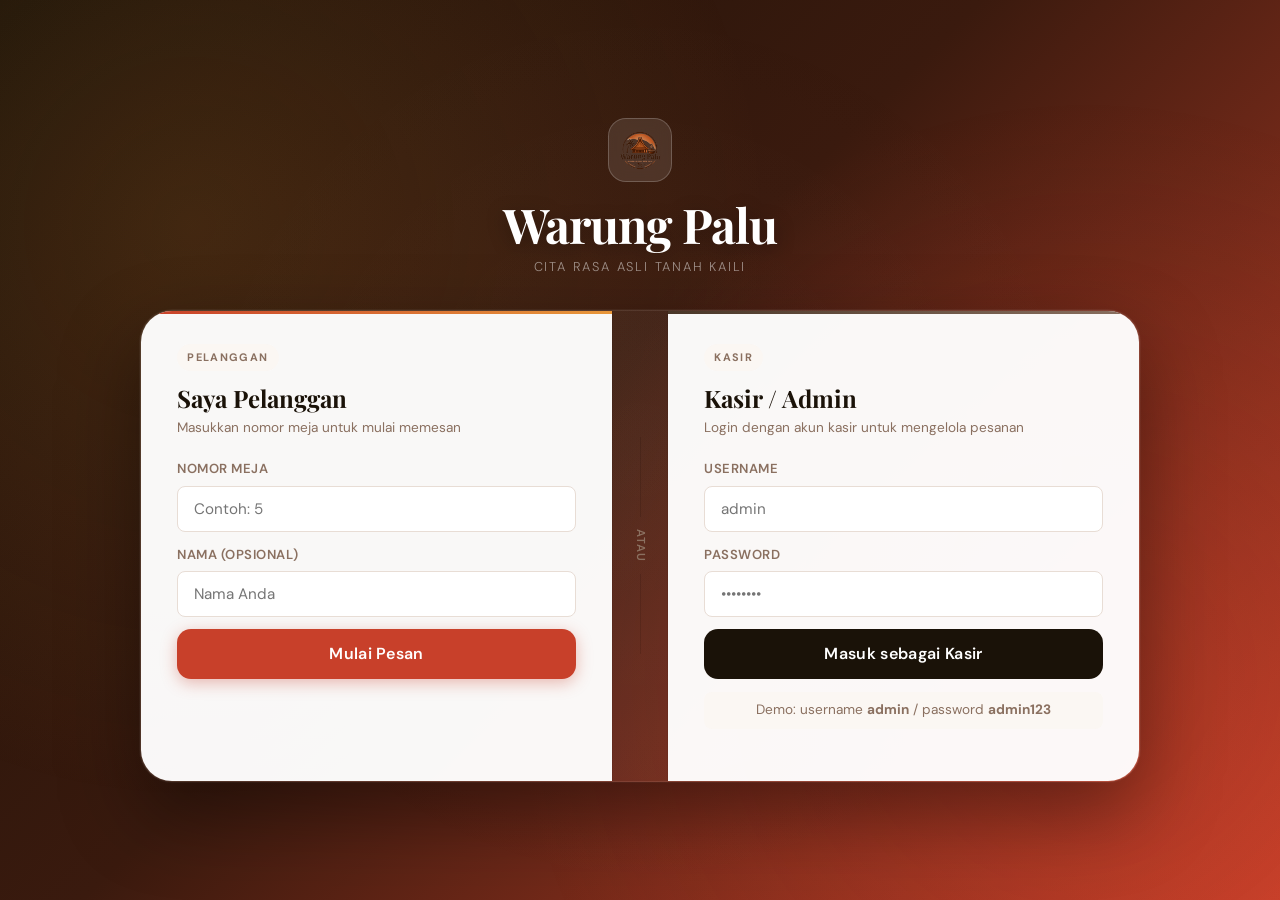
<file: index.html>
<!DOCTYPE html>
<html lang="id">
<head>
  <meta charset="UTF-8" />
  <meta name="viewport" content="width=device-width, initial-scale=1.0" />
  <title>Warung Palu — Cita Rasa Tanah Kaili</title>

  <!-- Favicon: ikon di tab browser -->
  <link rel="icon" type="image/png" href="assets/icons/logo.png" />
  <link rel="apple-touch-icon" href="assets/icons/logo.png" />

  <link rel="stylesheet" href="css/main.css" />
  <link rel="stylesheet" href="css/login.css" />
  <link href="https://fonts.googleapis.com/css2?family=Playfair+Display:ital,wght@0,400;0,700;1,400&family=DM+Sans:wght@300;400;500&display=swap" rel="stylesheet" />
</head>
<body class="login-page">

  <div class="bg-pattern"></div>

  <main class="login-wrapper">

    <!-- Brand -->
    <div class="brand-header">
      <div class="brand-logo">
        <img src="assets/icons/logo.png" alt="Logo"
             onload="this.nextElementSibling.style.display='none'"
             onerror="this.style.display='none'" />
        <span class="logo-fallback">WP</span>
      </div>
      <h1 class="brand-name">Warung Palu</h1>
      <p class="brand-tagline">Cita Rasa Asli Tanah Kaili</p>
    </div>

    <!-- Login Cards -->
    <div class="login-cards">

      <!-- Pelanggan Card -->
      <div class="login-card card-customer" id="cardCustomer">
        <div class="card-label">Pelanggan</div>
        <h2>Saya Pelanggan</h2>
        <p>Masukkan nomor meja untuk mulai memesan</p>
        <div class="input-group">
          <label>Nomor Meja</label>
          <input type="number" id="tableNumber" placeholder="Contoh: 5" min="1" max="50" />
        </div>
        <div class="input-group">
          <label>Nama (Opsional)</label>
          <input type="text" id="customerName" placeholder="Nama Anda" />
        </div>
        <button class="btn-primary" onclick="loginCustomer()">
          Mulai Pesan
        </button>
      </div>

      <!-- Divider -->
      <div class="card-divider">
        <span>atau</span>
      </div>

      <!-- Kasir Card -->
      <div class="login-card card-cashier" id="cardCashier">
        <div class="card-label">Kasir</div>
        <h2>Kasir / Admin</h2>
        <p>Login dengan akun kasir untuk mengelola pesanan</p>
        <div class="input-group">
          <label>Username</label>
          <input type="text" id="cashierUser" placeholder="admin" />
        </div>
        <div class="input-group">
          <label>Password</label>
          <input type="password" id="cashierPass" placeholder="••••••••" />
        </div>
        <button class="btn-secondary" onclick="loginCashier()">
          Masuk sebagai Kasir
        </button>
        <p class="hint-text">Demo: username <b>admin</b> / password <b>admin123</b></p>
      </div>

    </div>

  </main>

  <!-- Toast -->
  <div class="toast" id="toast"></div>

  <script src="js/app.js"></script>
  <script src="js/login.js"></script>
</body>
</html>
</file>
<file: css/main.css>
/* ============================================================
   WARUNG PALU — main.css
   Global variables, resets, and shared components
   ============================================================ */

@import url('https://fonts.googleapis.com/css2?family=Playfair+Display:ital,wght@0,400;0,700;1,400&family=DM+Sans:wght@300;400;500&display=swap');

/* ---- CSS Variables ---- */
:root {
  --clr-primary:    #C8402A;   /* merah tanah */
  --clr-primary-dk: #9E2F1E;
  --clr-primary-lt: #F5DDD9;
  --clr-accent:     #E8973A;   /* kuning kunyit */
  --clr-accent-lt:  #FDF3E3;
  --clr-dark:       #1A1208;
  --clr-mid:        #4A3728;
  --clr-text:       #3A2A1C;
  --clr-muted:      #8A7060;
  --clr-border:     #E8DDD5;
  --clr-bg:         #FBF7F3;
  --clr-white:      #FFFFFF;
  --clr-success:    #2E7D50;
  --clr-warning:    #C07A00;
  --clr-info:       #1A6EA0;

  --ff-display: 'Playfair Display', Georgia, serif;
  --ff-body:    'DM Sans', sans-serif;

  --radius-sm: 8px;
  --radius-md: 14px;
  --radius-lg: 22px;
  --radius-xl: 32px;

  --shadow-sm:  0 2px 8px rgba(26,18,8,.08);
  --shadow-md:  0 6px 24px rgba(26,18,8,.12);
  --shadow-lg:  0 16px 48px rgba(26,18,8,.18);
  --shadow-xl:  0 24px 80px rgba(26,18,8,.24);

  --transition: 0.25s cubic-bezier(0.4, 0, 0.2, 1);

  --sidebar-w: 260px;
  --navbar-h:  70px;
}

/* ---- Reset ---- */
*, *::before, *::after { box-sizing: border-box; margin: 0; padding: 0; }
html { scroll-behavior: smooth; }
body {
  font-family: var(--ff-body);
  background: var(--clr-bg);
  color: var(--clr-text);
  line-height: 1.6;
  min-height: 100vh;
}
a { text-decoration: none; color: inherit; }
button { cursor: pointer; border: none; background: none; font-family: var(--ff-body); }
input, select, textarea {
  font-family: var(--ff-body);
  font-size: 0.95rem;
  outline: none;
}
img { display: block; max-width: 100%; }

/* ---- Scrollbar ---- */
::-webkit-scrollbar { width: 6px; }
::-webkit-scrollbar-track { background: var(--clr-bg); }
::-webkit-scrollbar-thumb { background: var(--clr-border); border-radius: 99px; }

/* ---- Toast ---- */
.toast {
  position: fixed;
  bottom: 2rem;
  left: 50%;
  transform: translateX(-50%) translateY(120px);
  background: var(--clr-dark);
  color: #fff;
  padding: 0.8rem 1.6rem;
  border-radius: var(--radius-xl);
  font-size: 0.9rem;
  font-weight: 500;
  z-index: 9999;
  opacity: 0;
  transition: transform 0.35s cubic-bezier(0.34,1.56,0.64,1), opacity 0.35s;
  pointer-events: none;
  white-space: nowrap;
  box-shadow: var(--shadow-lg);
}
.toast.show {
  opacity: 1;
  transform: translateX(-50%) translateY(0);
}
.toast.success { background: var(--clr-success); }
.toast.error   { background: var(--clr-primary); }

/* ---- Modal Overlay ---- */
.modal-overlay {
  position: fixed; inset: 0;
  background: rgba(26,18,8,.55);
  backdrop-filter: blur(4px);
  z-index: 800;
  opacity: 0;
  pointer-events: none;
  transition: opacity var(--transition);
}
.modal-overlay.active {
  opacity: 1;
  pointer-events: all;
}

/* ---- Empty State ---- */
.empty-state {
  display: flex;
  flex-direction: column;
  align-items: center;
  justify-content: center;
  padding: 3rem 1rem;
  color: var(--clr-muted);
  gap: 0.75rem;
  width: 100%;
}
.empty-state span { font-size: 3rem; }
.empty-state p { font-size: 0.95rem; }

/* ---- Utility ---- */
.full-width { grid-column: 1 / -1; }

/* ---- Status Badges ---- */
.status-badge {
  display: inline-flex;
  align-items: center;
  gap: 0.4rem;
  padding: 0.3rem 0.8rem;
  border-radius: var(--radius-xl);
  font-size: 0.78rem;
  font-weight: 600;
  letter-spacing: 0.02em;
  text-transform: uppercase;
}
.status-badge.menunggu  { background: #FFF3CD; color: #7A5A00; }
.status-badge.diproses  { background: #FFE4CC; color: #8A3A00; }
.status-badge.selesai   { background: #D4EDDA; color: #155724; }

/* ---- Form Shared ---- */
.input-group {
  display: flex;
  flex-direction: column;
  gap: 0.4rem;
  margin-bottom: 1rem;
}
.input-group label {
  font-size: 0.82rem;
  font-weight: 600;
  color: var(--clr-muted);
  letter-spacing: 0.04em;
  text-transform: uppercase;
}
.input-group input,
.input-group select,
.input-group textarea {
  padding: 0.75rem 1rem;
  border: 1.5px solid var(--clr-border);
  border-radius: var(--radius-sm);
  background: var(--clr-white);
  color: var(--clr-text);
  font-size: 0.95rem;
  transition: border-color var(--transition), box-shadow var(--transition);
}
.input-group input:focus,
.input-group select:focus,
.input-group textarea:focus {
  border-color: var(--clr-primary);
  box-shadow: 0 0 0 3px var(--clr-primary-lt);
}

/* ---- Buttons ---- */
.btn-primary {
  width: 100%;
  padding: 0.9rem;
  background: var(--clr-primary);
  color: #fff;
  border-radius: var(--radius-md);
  font-size: 1rem;
  font-weight: 600;
  letter-spacing: 0.02em;
  transition: background var(--transition), transform var(--transition), box-shadow var(--transition);
  display: flex;
  align-items: center;
  justify-content: center;
  gap: 0.5rem;
  box-shadow: 0 4px 16px rgba(200,64,42,.35);
}
.btn-primary:hover {
  background: var(--clr-primary-dk);
  transform: translateY(-2px);
  box-shadow: 0 8px 24px rgba(200,64,42,.4);
}
.btn-primary:active { transform: translateY(0); }

.btn-secondary {
  width: 100%;
  padding: 0.9rem;
  background: var(--clr-dark);
  color: #fff;
  border-radius: var(--radius-md);
  font-size: 1rem;
  font-weight: 600;
  letter-spacing: 0.02em;
  transition: background var(--transition), transform var(--transition);
  display: flex;
  align-items: center;
  justify-content: center;
  gap: 0.5rem;
}
.btn-secondary:hover {
  background: var(--clr-mid);
  transform: translateY(-2px);
}

/* ---- Animations ---- */
@keyframes fadeIn {
  from { opacity: 0; transform: translateY(16px); }
  to   { opacity: 1; transform: translateY(0); }
}
@keyframes slideUp {
  from { opacity: 0; transform: translateY(40px); }
  to   { opacity: 1; transform: translateY(0); }
}
@keyframes pulse {
  0%, 100% { transform: scale(1); }
  50%       { transform: scale(1.05); }
}
</file>
<file: css/login.css>
/* ============================================================
   WARUNG PALU — login.css
   ============================================================ */

.login-page {
  background: linear-gradient(135deg, #1A1208 0%, #3A1A0E 45%, #C8402A 100%);
  min-height: 100vh;
  display: flex;
  align-items: center;
  justify-content: center;
  overflow-y: auto;
  position: relative;
  padding: 1.5rem;
}

.bg-pattern {
  position: fixed;
  inset: 0;
  background-image:
    radial-gradient(circle at 15% 25%, rgba(232,151,58,.14) 0%, transparent 45%),
    radial-gradient(circle at 85% 75%, rgba(200,64,42,.18) 0%, transparent 45%),
    radial-gradient(circle at 50% 50%, rgba(255,255,255,.02) 0%, transparent 60%);
  pointer-events: none;
  z-index: 0;
}

/* ---- Wrapper ---- */
.login-wrapper {
  position: relative;
  z-index: 10;
  display: flex;
  flex-direction: column;
  align-items: center;
  width: 100%;
  max-width: 1000px;
  animation: fadeIn 0.7s ease both;
}

/* ---- Brand Header ---- */
.brand-header {
  text-align: center;
  margin-bottom: 2rem;
  animation: slideUp 0.6s ease both;
}

.brand-logo {
  margin: 0 auto 1rem;
  width: 64px; height: 64px;
  background: rgba(255,255,255,.1);
  border: 1.5px solid rgba(255,255,255,.2);
  border-radius: 18px;
  display: flex;
  align-items: center;
  justify-content: center;
  backdrop-filter: blur(8px);
  overflow: hidden;
}
.brand-logo img { width: 52px; height: 52px; object-fit: contain; }
.logo-fallback {
  font-family: var(--ff-display);
  font-size: 1.3rem;
  font-weight: 700;
  color: rgba(255,255,255,.9);
  letter-spacing: 0.05em;
}

.brand-name {
  font-family: var(--ff-display);
  font-size: clamp(2rem, 4.5vw, 3rem);
  font-weight: 700;
  color: #fff;
  letter-spacing: -0.02em;
  line-height: 1.1;
  text-shadow: 0 4px 20px rgba(0,0,0,.3);
}
.brand-tagline {
  margin-top: 0.4rem;
  font-size: 0.8rem;
  color: rgba(255,255,255,.5);
  letter-spacing: 0.14em;
  text-transform: uppercase;
  font-weight: 300;
}

/* ---- Login Cards Layout ---- */
.login-cards {
  display: grid;
  grid-template-columns: 1fr auto 1fr;
  gap: 0;
  width: 100%;
  align-items: stretch;
  background: rgba(255,255,255,.04);
  border: 1px solid rgba(255,255,255,.08);
  border-radius: var(--radius-xl);
  overflow: hidden;
  box-shadow: 0 32px 80px rgba(0,0,0,.4), 0 0 0 1px rgba(255,255,255,.05);
  animation: slideUp 0.7s ease 0.1s both;
}

/* ---- Login Card ---- */
.login-card {
  background: rgba(255,255,255,.97);
  padding: 2rem 2.25rem;
  position: relative;
}
.login-card::before {
  content: '';
  position: absolute;
  top: 0; left: 0; right: 0;
  height: 3px;
}
.card-customer::before { background: linear-gradient(90deg, var(--clr-primary), var(--clr-accent)); }
.card-cashier::before  { background: linear-gradient(90deg, #4A3728, #8A7060); }

.card-label {
  display: inline-block;
  font-size: 0.68rem;
  font-weight: 700;
  letter-spacing: 0.12em;
  text-transform: uppercase;
  color: var(--clr-muted);
  background: var(--clr-bg);
  padding: 0.28rem 0.65rem;
  border-radius: var(--radius-xl);
  margin-bottom: 0.85rem;
}

.login-card h2 {
  font-family: var(--ff-display);
  font-size: 1.5rem;
  font-weight: 700;
  color: var(--clr-dark);
  margin-bottom: 0.3rem;
  line-height: 1.2;
}
.login-card > p {
  color: var(--clr-muted);
  font-size: 0.85rem;
  margin-bottom: 1.25rem;
  line-height: 1.5;
}

/* Kurangi jarak antar field di dalam kartu */
.login-card .input-group {
  margin-bottom: 0.75rem;
}

.hint-text {
  margin-top: 0.85rem;
  font-size: 0.76rem;
  color: var(--clr-muted);
  text-align: center;
  background: var(--clr-bg);
  padding: 0.5rem 0.75rem;
  border-radius: var(--radius-sm);
}

/* ---- Divider tengah ---- */
.card-divider {
  display: flex;
  flex-direction: column;
  align-items: center;
  justify-content: center;
  width: 56px;
  background: rgba(0,0,0,.04);
  border-left: 1px solid rgba(0,0,0,.06);
  border-right: 1px solid rgba(0,0,0,.06);
  gap: 0.75rem;
  flex-shrink: 0;
}
.card-divider::before,
.card-divider::after {
  content: '';
  width: 1px;
  flex: 1;
  max-height: 80px;
  background: rgba(0,0,0,.1);
}
.card-divider span {
  font-size: 0.72rem;
  font-weight: 600;
  color: var(--clr-muted);
  letter-spacing: 0.08em;
  text-transform: uppercase;
  writing-mode: vertical-rl;
}

/* ---- Responsive ---- */
@media (max-width: 680px) {
  .login-page { padding: 1rem; align-items: flex-start; }

  .login-cards {
    grid-template-columns: 1fr;
    grid-template-rows: auto auto auto;
  }

  .card-divider {
    flex-direction: row;
    width: 100%;
    height: 44px;
    border-left: none;
    border-right: none;
    border-top: 1px solid rgba(0,0,0,.06);
    border-bottom: 1px solid rgba(0,0,0,.06);
    padding: 0 1.5rem;
  }
  .card-divider::before,
  .card-divider::after {
    width: 100%;
    height: 1px;
    max-height: none;
    flex: 1;
  }
  .card-divider span {
    writing-mode: horizontal-tb;
    padding: 0 0.75rem;
    flex-shrink: 0;
  }
}

@media (max-width: 400px) {
  .login-card { padding: 1.5rem; }
}
</file>
<file: css/dashboard.css>
/* ============================================================
   WARUNG PALU — dashboard.css
   ============================================================ */

.dashboard-page {
  display: flex;
  min-height: 100vh;
  background: #F4EFE9;
}

/* ---- Sidebar ---- */
.sidebar {
  width: var(--sidebar-w);
  background: var(--clr-dark);
  display: flex;
  flex-direction: column;
  padding: 0;
  flex-shrink: 0;
  position: sticky;
  top: 0;
  height: 100vh;
  overflow-y: auto;
  z-index: 400;
  transition: transform var(--transition);
}

.sidebar-brand {
  display: flex;
  align-items: center;
  gap: 0.75rem;
  padding: 1.5rem;
  border-bottom: 1px solid rgba(255,255,255,.07);
  flex-shrink: 0;
}
.sidebar-logo-mark {
  width: 38px; height: 38px;
  background: var(--clr-primary);
  border-radius: var(--radius-sm);
  display: flex;
  align-items: center;
  justify-content: center;
  font-family: var(--ff-display);
  font-size: 0.88rem;
  font-weight: 700;
  color: #fff;
  flex-shrink: 0;
}
.sidebar-title {
  font-family: var(--ff-display);
  font-size: 1.05rem;
  font-weight: 700;
  color: #fff;
  display: block;
  line-height: 1;
}
.sidebar-role {
  font-size: 0.7rem;
  color: var(--clr-accent);
  font-weight: 600;
  letter-spacing: 0.1em;
  text-transform: uppercase;
  display: block;
  margin-top: 3px;
}

.sidebar-nav {
  flex: 1;
  padding: 1.25rem 1rem;
  display: flex;
  flex-direction: column;
  gap: 0.2rem;
}
.sidebar-link {
  display: flex;
  align-items: center;
  gap: 0.75rem;
  padding: 0.75rem 1rem;
  border-radius: var(--radius-md);
  font-size: 0.9rem;
  font-weight: 500;
  color: rgba(255,255,255,.55);
  transition: all var(--transition);
  position: relative;
}
.sidebar-link:hover { background: rgba(255,255,255,.07); color: rgba(255,255,255,.9); }
.sidebar-link.active { background: var(--clr-primary); color: #fff; }
.nav-badge {
  margin-left: auto;
  background: var(--clr-accent);
  color: var(--clr-dark);
  font-size: 0.7rem;
  font-weight: 700;
  padding: 2px 7px;
  border-radius: 99px;
  min-width: 20px;
  text-align: center;
}

.sidebar-logout {
  margin: 1rem;
  padding: 0.75rem 1rem;
  border-radius: var(--radius-md);
  color: rgba(255,255,255,.4);
  font-size: 0.88rem;
  display: flex;
  align-items: center;
  justify-content: center;
  gap: 0.5rem;
  transition: all var(--transition);
  border: 1px solid rgba(255,255,255,.07);
  flex-shrink: 0;
}
.sidebar-logout:hover { background: rgba(200,64,42,.2); color: #F5A59A; border-color: rgba(200,64,42,.25); }

/* ---- Main Content ---- */
.dashboard-main {
  flex: 1;
  display: flex;
  flex-direction: column;
  min-height: 100vh;
  overflow-x: hidden;
}

/* ---- Topbar ---- */
.topbar {
  background: var(--clr-white);
  border-bottom: 1px solid var(--clr-border);
  padding: 0 2rem;
  height: 64px;
  display: flex;
  align-items: center;
  justify-content: space-between;
  flex-shrink: 0;
  position: sticky;
  top: 0;
  z-index: 300;
  box-shadow: var(--shadow-sm);
}
.topbar-left { display: flex; align-items: center; gap: 1rem; }
.btn-sidebar-toggle {
  display: none;
  width: 38px; height: 38px;
  background: var(--clr-bg);
  border-radius: var(--radius-sm);
  align-items: center;
  justify-content: center;
  font-size: 1.1rem;
  color: var(--clr-mid);
}
.topbar-title {
  font-family: var(--ff-display);
  font-size: 1.25rem;
  font-weight: 700;
  color: var(--clr-dark);
}
.topbar-right { display: flex; align-items: center; gap: 1.5rem; }
.topbar-time {
  font-size: 0.8rem;
  color: var(--clr-muted);
  font-weight: 500;
  font-variant-numeric: tabular-nums;
}
.topbar-user {
  font-size: 0.86rem;
  font-weight: 600;
  color: var(--clr-mid);
  padding: 0.4rem 0.9rem;
  background: var(--clr-bg);
  border-radius: var(--radius-xl);
  border: 1px solid var(--clr-border);
}

/* ---- Stats Row ---- */
.stats-row {
  display: grid;
  grid-template-columns: repeat(4, 1fr);
  gap: 1rem;
  padding: 1.5rem 2rem 0;
}
.stat-card {
  background: var(--clr-white);
  border-radius: var(--radius-lg);
  padding: 1.2rem 1.4rem;
  display: flex;
  align-items: center;
  gap: 1rem;
  border: 1px solid var(--clr-border);
  box-shadow: var(--shadow-sm);
  animation: fadeIn 0.4s ease both;
}
.stat-indicator {
  width: 4px;
  height: 36px;
  border-radius: 4px;
  flex-shrink: 0;
}
.stat-waiting  .stat-indicator { background: #F6B100; }
.stat-process  .stat-indicator { background: #F07A00; }
.stat-done     .stat-indicator { background: #2E7D50; }
.stat-revenue  .stat-indicator { background: var(--clr-primary); }
.stat-label { font-size: 0.75rem; color: var(--clr-muted); font-weight: 600; text-transform: uppercase; letter-spacing: 0.04em; }
.stat-value { font-size: 1.55rem; font-weight: 700; color: var(--clr-dark); line-height: 1.1; margin-top: 2px; }

/* ---- Dashboard Sections ---- */
.dash-section { display: none; padding: 1.5rem 2rem 3rem; }
.dash-section.active { display: block; }

/* ---- Filter Bar ---- */
.filter-bar {
  display: flex;
  gap: 0.5rem;
  margin-bottom: 1.5rem;
  flex-wrap: wrap;
}
.filter-btn {
  padding: 0.48rem 1.1rem;
  border-radius: var(--radius-xl);
  font-size: 0.84rem;
  font-weight: 600;
  color: var(--clr-muted);
  border: 1.5px solid var(--clr-border);
  transition: all var(--transition);
  background: var(--clr-white);
}
.filter-btn:hover { border-color: var(--clr-primary); color: var(--clr-primary); }
.filter-btn.active { background: var(--clr-primary); color: #fff; border-color: var(--clr-primary); }

/* ---- Orders Grid ---- */
.orders-grid {
  display: grid;
  grid-template-columns: repeat(auto-fill, minmax(300px, 1fr));
  gap: 1.2rem;
}

/* ---- Order Card ---- */
.order-card {
  background: var(--clr-white);
  border-radius: var(--radius-lg);
  border: 1px solid var(--clr-border);
  overflow: hidden;
  box-shadow: var(--shadow-sm);
  animation: fadeIn 0.4s ease both;
  transition: box-shadow var(--transition);
}
.order-card:hover { box-shadow: var(--shadow-md); }
.order-card-header {
  padding: 1rem 1.25rem;
  display: flex;
  align-items: center;
  justify-content: space-between;
  border-bottom: 1px solid var(--clr-border);
  background: var(--clr-bg);
}
.order-card-header .meja-label {
  font-size: 0.72rem;
  color: var(--clr-muted);
  font-weight: 700;
  text-transform: uppercase;
  letter-spacing: 0.05em;
}
.order-card-header .meja-num {
  font-family: var(--ff-display);
  font-size: 1.25rem;
  font-weight: 700;
  color: var(--clr-dark);
}
.order-card-body { padding: 1rem 1.25rem; }
.order-card-items {
  font-size: 0.84rem;
  color: var(--clr-mid);
  line-height: 1.7;
  margin-bottom: 0.75rem;
}
.order-card-items span { display: block; }
.order-card-note {
  font-size: 0.78rem;
  color: var(--clr-muted);
  font-style: italic;
  background: var(--clr-accent-lt);
  border-radius: var(--radius-sm);
  padding: 0.4rem 0.7rem;
  margin-bottom: 0.75rem;
}
.order-card-total {
  font-size: 0.98rem;
  font-weight: 700;
  color: var(--clr-primary);
}
.order-card-time {
  font-size: 0.73rem;
  color: var(--clr-muted);
  margin-top: 0.3rem;
}
.order-card-footer {
  padding: 0.75rem 1.25rem;
  border-top: 1px solid var(--clr-border);
  display: flex;
  gap: 0.5rem;
  align-items: center;
  justify-content: space-between;
}
.btn-status {
  padding: 0.45rem 0.9rem;
  border-radius: var(--radius-sm);
  font-size: 0.8rem;
  font-weight: 700;
  transition: all var(--transition);
  letter-spacing: 0.02em;
}
.btn-process { background: #FFF3CD; color: #7A5A00; border: 1px solid #F6B100; }
.btn-process:hover { background: #F6B100; color: #fff; }
.btn-done    { background: #D4EDDA; color: #155724; border: 1px solid #2E7D50; }
.btn-done:hover { background: #2E7D50; color: #fff; }
.btn-detail  { background: var(--clr-bg); color: var(--clr-mid); border: 1px solid var(--clr-border); }
.btn-detail:hover { background: var(--clr-border); }

/* ---- Order Modal ---- */
.order-modal {
  position: fixed;
  top: 50%; left: 50%;
  transform: translate(-50%, -48%) scale(0.95);
  background: var(--clr-white);
  border-radius: var(--radius-xl);
  width: min(520px, 92vw);
  z-index: 900;
  opacity: 0;
  pointer-events: none;
  transition: all 0.3s cubic-bezier(0.34,1.2,0.64,1);
  overflow: hidden;
  box-shadow: var(--shadow-xl);
}
.order-modal.open {
  opacity: 1;
  pointer-events: all;
  transform: translate(-50%, -50%) scale(1);
}
.modal-head {
  padding: 1.2rem 1.5rem;
  background: var(--clr-bg);
  border-bottom: 1px solid var(--clr-border);
  display: flex;
  align-items: center;
  justify-content: space-between;
}
.modal-head h3 {
  font-family: var(--ff-display);
  font-size: 1.15rem;
  font-weight: 700;
  color: var(--clr-dark);
}
.modal-head button {
  width: 30px; height: 30px;
  background: var(--clr-border);
  border-radius: 50%;
  display: flex; align-items: center; justify-content: center;
  font-size: 0.85rem;
  color: var(--clr-mid);
  transition: all var(--transition);
}
.modal-head button:hover { background: var(--clr-primary); color: #fff; }
.modal-content { padding: 1.5rem; }
.modal-actions {
  padding: 1rem 1.5rem;
  border-top: 1px solid var(--clr-border);
  display: flex;
  gap: 0.75rem;
  justify-content: flex-end;
}

/* ---- Menu Manager ---- */
.menu-manager-header {
  display: flex;
  align-items: center;
  justify-content: space-between;
  margin-bottom: 1.25rem;
}
.menu-manager-header h2 {
  font-family: var(--ff-display);
  font-size: 1.45rem;
  font-weight: 700;
  color: var(--clr-dark);
}
.btn-add-menu {
  padding: 0.6rem 1.3rem;
  background: var(--clr-primary);
  color: #fff;
  border-radius: var(--radius-md);
  font-size: 0.88rem;
  font-weight: 700;
  transition: all var(--transition);
}
.btn-add-menu:hover { background: var(--clr-primary-dk); transform: translateY(-1px); }

.manager-tabs {
  display: flex;
  gap: 0.5rem;
  margin-bottom: 1.25rem;
}
.mtab {
  padding: 0.42rem 0.9rem;
  border-radius: var(--radius-xl);
  font-size: 0.84rem;
  font-weight: 600;
  color: var(--clr-muted);
  border: 1.5px solid var(--clr-border);
  background: var(--clr-white);
  transition: all var(--transition);
}
.mtab:hover { color: var(--clr-primary); border-color: var(--clr-primary); }
.mtab.active { background: var(--clr-primary); color: #fff; border-color: var(--clr-primary); }

.manager-table-wrap {
  background: var(--clr-white);
  border-radius: var(--radius-lg);
  border: 1px solid var(--clr-border);
  overflow: auto;
  box-shadow: var(--shadow-sm);
}
.manager-table {
  width: 100%;
  border-collapse: collapse;
}
.manager-table th {
  padding: 0.85rem 1.1rem;
  text-align: left;
  font-size: 0.75rem;
  font-weight: 700;
  color: var(--clr-muted);
  text-transform: uppercase;
  letter-spacing: 0.06em;
  background: var(--clr-bg);
  border-bottom: 1px solid var(--clr-border);
}
.manager-table td {
  padding: 0.85rem 1.1rem;
  font-size: 0.86rem;
  color: var(--clr-text);
  border-bottom: 1px solid var(--clr-border);
  vertical-align: middle;
}
.manager-table tr:last-child td { border-bottom: none; }
.manager-table tr:hover td { background: var(--clr-bg); }
.table-img {
  width: 44px; height: 44px;
  object-fit: cover;
  border-radius: var(--radius-sm);
  background: var(--clr-primary-lt);
  display: flex; align-items: center; justify-content: center;
  
  overflow: hidden;
  position: relative;
}
.cat-pill {
  padding: 0.22rem 0.55rem;
  border-radius: var(--radius-xl);
  font-size: 0.73rem;
  font-weight: 700;
  text-transform: capitalize;
}
.cat-pill.makanan       { background: #FFE4CC; color: #8A3A00; }
.cat-pill.minuman       { background: #CCE5FF; color: #003780; }
.cat-pill.pencuci-mulut { background: #D4EDDA; color: #155724; }
.availability-dot {
  width: 8px; height: 8px;
  border-radius: 50%;
  display: inline-block;
  margin-right: 6px;
}
.dot-yes { background: var(--clr-success); }
.dot-no  { background: var(--clr-primary); }
.btn-edit, .btn-delete {
  padding: 0.3rem 0.7rem;
  border-radius: var(--radius-sm);
  font-size: 0.76rem;
  font-weight: 700;
  transition: all var(--transition);
}
.btn-edit   { background: var(--clr-accent-lt); color: #7A5000; border: 1px solid var(--clr-accent); }
.btn-edit:hover { background: var(--clr-accent); color: #fff; }
.btn-delete { background: var(--clr-primary-lt); color: var(--clr-primary); border: 1px solid var(--clr-primary-lt); margin-left: 0.4rem; }
.btn-delete:hover { background: var(--clr-primary); color: #fff; }

/* ---- Menu Modal (Add/Edit) ---- */
.menu-modal {
  position: fixed;
  top: 50%; left: 50%;
  transform: translate(-50%, -48%) scale(0.95);
  background: var(--clr-white);
  border-radius: var(--radius-xl);
  width: min(520px, 92vw);
  z-index: 910;
  opacity: 0;
  pointer-events: none;
  transition: all 0.3s cubic-bezier(0.34,1.2,0.64,1);
  overflow: hidden;
  box-shadow: var(--shadow-xl);
  max-height: 90vh;
  overflow-y: auto;
}
.menu-modal.open {
  opacity: 1;
  pointer-events: all;
  transform: translate(-50%, -50%) scale(1);
}
.menu-modal-form { padding: 1.5rem; }
.form-group {
  display: flex;
  flex-direction: column;
  gap: 0.4rem;
  margin-bottom: 1rem;
}
.form-group label {
  font-size: 0.78rem;
  font-weight: 700;
  color: var(--clr-muted);
  letter-spacing: 0.05em;
  text-transform: uppercase;
}
.form-group input,
.form-group select,
.form-group textarea {
  padding: 0.7rem 0.9rem;
  border: 1.5px solid var(--clr-border);
  border-radius: var(--radius-sm);
  background: var(--clr-bg);
  color: var(--clr-text);
  font-size: 0.9rem;
  transition: border-color var(--transition), box-shadow var(--transition);
}
.form-group input:focus,
.form-group select:focus,
.form-group textarea:focus {
  border-color: var(--clr-primary);
  box-shadow: 0 0 0 3px var(--clr-primary-lt);
}
.toggle-group {
  flex-direction: row;
  align-items: center;
  justify-content: space-between;
}
.toggle-switch { position: relative; display: inline-block; width: 46px; height: 25px; }
.toggle-switch input { opacity: 0; width: 0; height: 0; }
.toggle-slider {
  position: absolute; inset: 0;
  background: var(--clr-border);
  border-radius: 99px;
  transition: background 0.3s;
  cursor: pointer;
}
.toggle-slider::before {
  content: '';
  position: absolute;
  width: 19px; height: 19px;
  border-radius: 50%;
  background: #fff;
  top: 3px; left: 3px;
  transition: transform 0.3s;
  box-shadow: var(--shadow-sm);
}
.toggle-switch input:checked + .toggle-slider { background: var(--clr-success); }
.toggle-switch input:checked + .toggle-slider::before { transform: translateX(21px); }

.form-actions {
  display: flex;
  gap: 0.75rem;
  justify-content: flex-end;
  margin-top: 1.5rem;
  padding-top: 1rem;
  border-top: 1px solid var(--clr-border);
}
.btn-cancel {
  padding: 0.6rem 1.3rem;
  border: 1.5px solid var(--clr-border);
  border-radius: var(--radius-md);
  font-size: 0.88rem;
  font-weight: 600;
  color: var(--clr-muted);
  background: var(--clr-white);
  transition: all var(--transition);
}
.btn-cancel:hover { border-color: var(--clr-primary); color: var(--clr-primary); }
.btn-save {
  padding: 0.6rem 1.5rem;
  background: var(--clr-primary);
  color: #fff;
  border-radius: var(--radius-md);
  font-size: 0.88rem;
  font-weight: 700;
  transition: all var(--transition);
}
.btn-save:hover { background: var(--clr-primary-dk); }

/* ---- History ---- */
.history-list {
  display: flex;
  flex-direction: column;
  gap: 0.75rem;
}
.history-card {
  background: var(--clr-white);
  border: 1px solid var(--clr-border);
  border-radius: var(--radius-lg);
  padding: 1rem 1.5rem;
  display: flex;
  align-items: center;
  gap: 1.5rem;
  animation: fadeIn 0.3s ease both;
}
.history-meja {
  font-family: var(--ff-display);
  font-size: 1.35rem;
  font-weight: 700;
  color: var(--clr-dark);
  min-width: 60px;
}
.history-info { flex: 1; }
.history-items { font-size: 0.84rem; color: var(--clr-mid); }
.history-time  { font-size: 0.73rem; color: var(--clr-muted); margin-top: 2px; }
.history-total { font-size: 0.98rem; font-weight: 700; color: var(--clr-primary); }

/* ---- Responsive ---- */
@media (max-width: 900px) {
  .sidebar {
    position: fixed;
    left: 0; top: 0; bottom: 0;
    transform: translateX(-100%);
    z-index: 500;
  }
  .sidebar.open { transform: translateX(0); box-shadow: var(--shadow-xl); }
  .btn-sidebar-toggle { display: flex; }
  .stats-row { grid-template-columns: repeat(2, 1fr); }
  .dashboard-main { margin-left: 0; }
}
@media (max-width: 600px) {
  .stats-row { grid-template-columns: 1fr; padding: 1rem; }
  .dash-section { padding: 1rem; }
  .topbar { padding: 0 1rem; }
}

.table-img-placeholder {
  position: absolute;
  inset: 0;
  background: var(--clr-primary-lt);
  border-radius: var(--radius-sm);
}

/* ---- Sidebar Logo Image ---- */
.sidebar-logo-img {
  width: 42px;
  height: 42px;
  object-fit: contain;
  border-radius: 8px;
  flex-shrink: 0;
}
</file>
